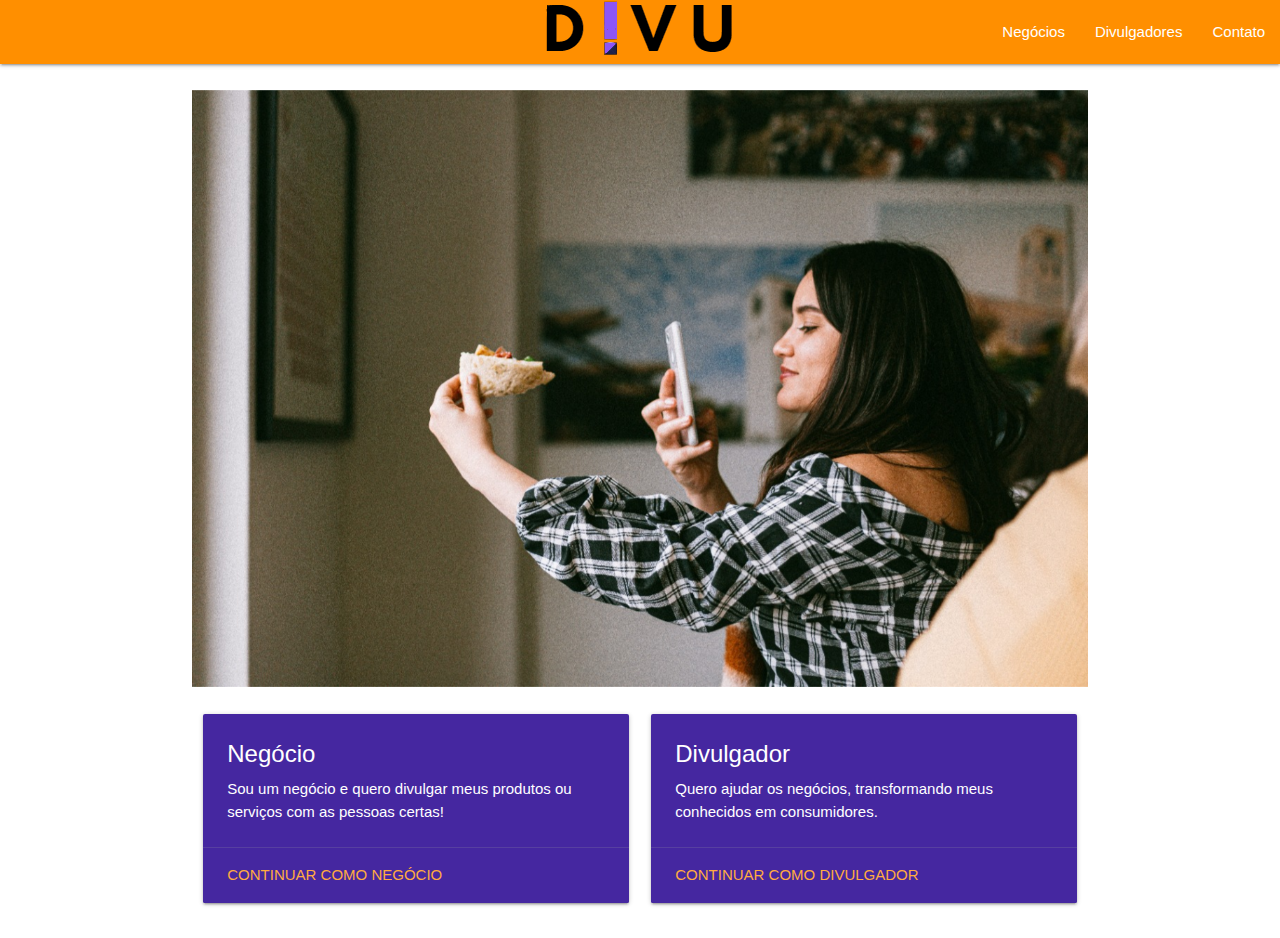
<file: index.html>
<!DOCTYPE html>
<html>

<head>
	<!--Import Google Icon Font-->
	<link href="https://fonts.googleapis.com/icon?family=Material+Icons" rel="stylesheet">
	<!--Import materialize.css-->
	<link type="text/css" rel="stylesheet" href="css/materialize.min.css" media="screen,projection" />
	<link type="text/css" rel="stylesheet" href="css/main.css" media="screen,projection" />
	<script src="https://ajax.googleapis.com/ajax/libs/jquery/3.5.1/jquery.min.js"></script>



	<!--Let browser know website is optimized for mobile-->
	<meta name="viewport" content="width=device-width, initial-scale=1.0" />
</head>

<body>
	<nav>
		<div class="nav-wrapper amber darken-3">
			<a href="#" class="brand-logo center">
				<img src="./img/logo.png"></img>
			</a>
			<ul id="nav-mobile" class="right hide-on-med-and-down">
				<li><a href="negocio.html">Negócios</a></li>
				<li><a href="divulgador.html">Divulgadores</a></li>
				<li><a href="#">Contato</a></li>
			</ul>
		</div>
	</nav> 
	<div class="row container carouselManager">
		 <div class="carousel carousel-slider">
			 <a class="carousel-item" href="#two!"><img src="./img/imagem2.jpeg"></a>
			<a class="carousel-item" href="#one!"><img src="./img/imagem1.jpeg"></a>
			
		  </div>
				
	</div>
	<div class="row container">
	
		<div class="col s6">
			<div class="card deep-purple darken-3">
				<div class="card-content white-text">
					<span class="card-title">Negócio</span>
					<p>Sou um negócio e quero divulgar meus produtos ou serviços com as pessoas certas!</p>
				</div>
				<div class="card-action">
					<a href="negocio.html">Continuar como Negócio</a>
				</div>
				</div>
		</div>
		<div class="col s6">
			<div class="card deep-purple darken-3">
				<div class="card-content white-text">
					<span class="card-title">Divulgador</span>
					<p>Quero ajudar os negócios, transformando meus conhecidos em consumidores.</p>
				</div>
				<div class="card-action">
					<a href="divulgador.html">Continuar como Divulgador</a>
				</div>
				</div>
		</div>
	</div>

	<!--JavaScript at end of body for optimized loading-->
	<script type="text/javascript" src="js/main.js"></script>
	<script type="text/javascript" src="js/materialize.min.js"></script>
</body>

</html>
</file>
<file: css/main.css>
.carouselManager {
    margin-top: 2%;
}
</file>
